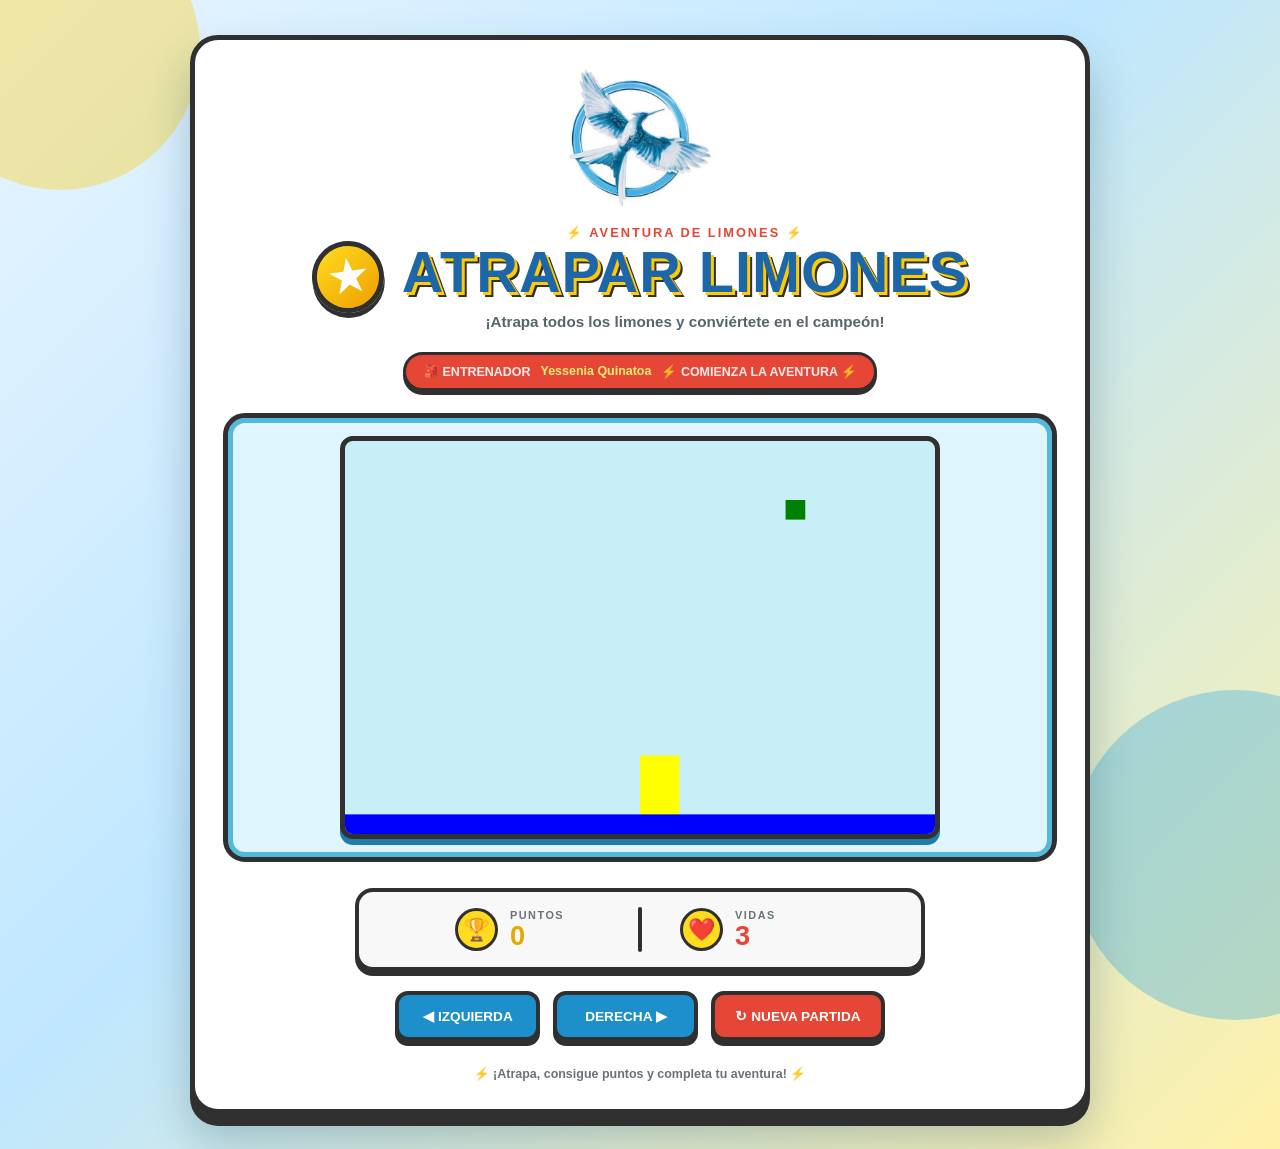
<file: index.html>
<!DOCTYPE html>
<html lang="es">
<head>
  <meta charset="UTF-8">
  <meta name="viewport" content="width=device-width, initial-scale=1.0">
  <title>Atrapar Limones - Aventura</title>
  <link rel="stylesheet" href="limones.css">
  <script src="utils.js"></script>
</head>

<body onload="dibujarIniciar()">
  <div class="fondo-circulo circulo-1"></div>
  <div class="fondo-circulo circulo-2"></div>

  <div class="contenedor">
    <div class="imagen-superior">
      <img src="sinsajo.png" alt="Ave azul">
    </div>

    <header class="encabezado">
      <div class="insignia">★</div>

      <div>
        <div class="tipo-juego">⚡ AVENTURA DE LIMONES ⚡</div>
        <h1>ATRAPAR LIMONES</h1>
        <p>¡Atrapa todos los limones y conviértete en el campeón!</p>
      </div>
    </header>

    <div class="tarjeta-entrenador">
      <span>🎒 ENTRENADOR</span>
      <strong>Yessenia Quinatoa</strong>
      <span class="aventura">⚡ COMIENZA LA AVENTURA ⚡</span>
    </div>

    <section class="zona-juego">
      <canvas id="areaJuego" width="600" height="400"></canvas>
    </section>

    <div class="panel">
      <div class="marcador">
        <div class="icono-marcador">🏆</div>
        <div>
          <span class="marcador-titulo">PUNTOS</span>
          <span id="txtPuntaje">0</span>
        </div>
      </div>

      <div class="separador"></div>

      <div class="marcador">
        <div class="icono-marcador">❤️</div>
        <div>
          <span class="marcador-titulo">VIDAS</span>
          <span id="txtVidas">3</span>
        </div>
      </div>
    </div>

    <div class="botones">
      <button type="button" onclick="moverIzquierda();" class="btn btn-mover">
        ◀ IZQUIERDA
      </button>

      <button type="button" onclick="moverDerecha();" class="btn btn-mover">
        DERECHA ▶
      </button>

      <button type="button" onclick="reiniciar();" class="btn btn-reiniciar">
        ↻ NUEVA PARTIDA
      </button>
    </div>

    <footer>
      ⚡ ¡Atrapa, consigue puntos y completa tu aventura! ⚡
    </footer>
  </div>

  <script src="limones.js"></script>
</body>
</html>
</file>
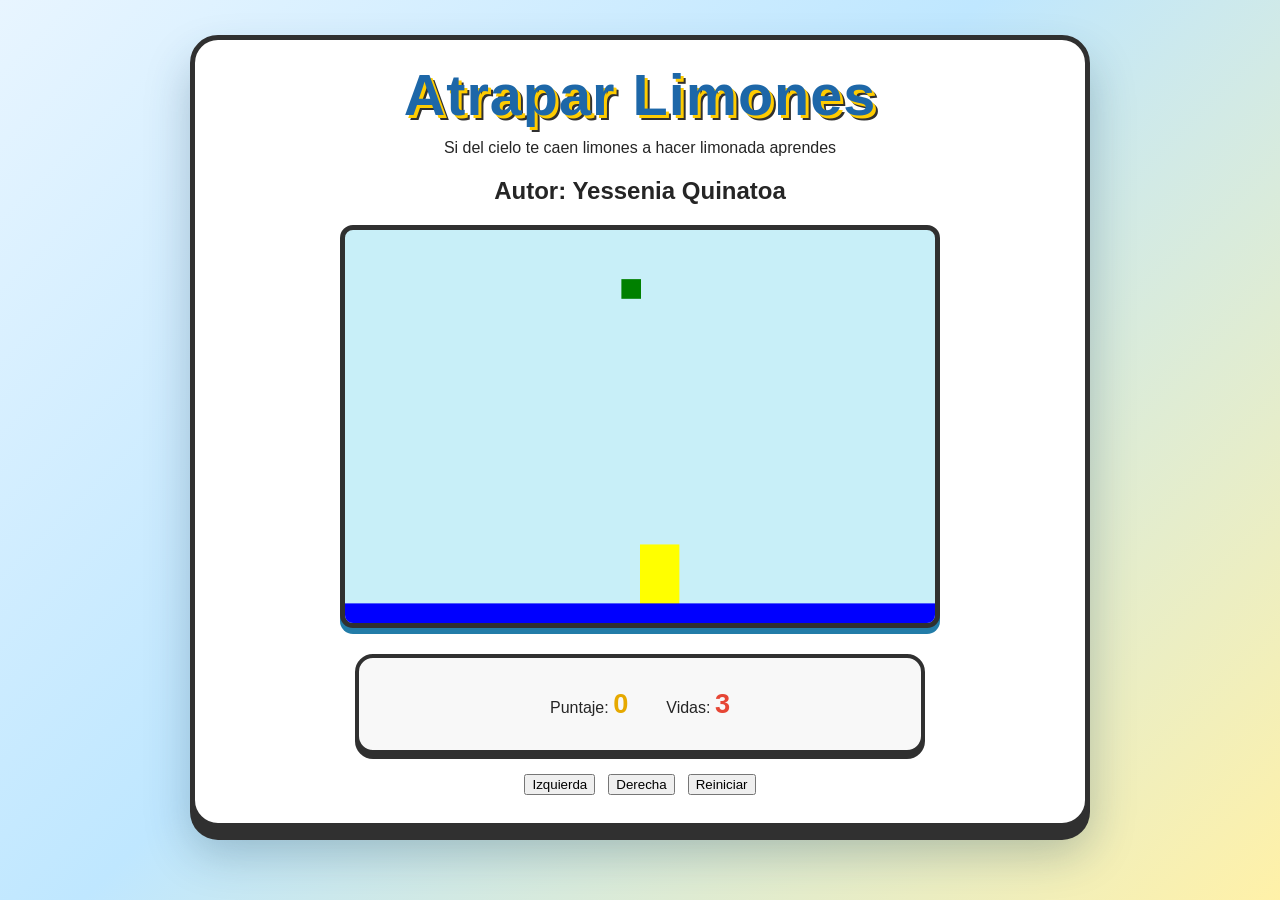
<file: limones.html>
<!DOCTYPE html>
<html>
<head>
  <title>Caza Estrellas</title>
 <link rel="stylesheet" href="limones.css">
 <script src="utils.js"></script>
 
</head>
<body onload="dibujarIniciar()">
  <div class="contenedor">
    <h1>Atrapar Limones</h1>
    <p> Si del cielo te caen limones a hacer limonada aprendes</p>
    
    <h2>Autor: Yessenia Quinatoa</h2>
    <canvas id="areaJuego" width="600" height="400"></canvas>
    
    <div class="panel">
      <p>Puntaje: <span id="txtPuntaje">0</span></p>
      <p>Vidas: <span id="txtVidas">3</span></p>

    </div>
    <div class="botones">
      <button onclick="moverIzquierda();">Izquierda</button>
      <button onclick="moverDerecha();">Derecha</button>
      <button onclick="reiniciar();">Reiniciar</button>
      
    </div>
  </div>
  <script src="limones.js"></script>

</body>
</html>
</file>
<file: limones.css>
* {
  box-sizing: border-box;
}

body {
  margin: 0;
  min-height: 100vh;
  padding: 35px 20px;
  font-family: "Trebuchet MS", "Segoe UI", Arial, sans-serif;
  text-align: center;
  color: #252525;
  overflow-x: hidden;
  background:
    linear-gradient(135deg, #e8f5ff 0%, #bfe7ff 45%, #fff1a8 100%);
}

/* Formas decorativas del fondo */
.fondo-circulo {
  position: fixed;
  border-radius: 50%;
  pointer-events: none;
  z-index: 0;
  opacity: 0.35;
}

.circulo-1 {
  width: 280px;
  height: 280px;
  top: -90px;
  left: -80px;
  background: #ffcc00;
}

.circulo-2 {
  width: 330px;
  height: 330px;
  right: -120px;
  bottom: -120px;
  background: #36a9e1;
}

.contenedor {
  position: relative;
  z-index: 1;
  width: min(900px, 100%);
  margin: 0 auto;
  padding: 28px;
  background: #ffffff;
  border: 5px solid #303030;
  border-radius: 28px;
  box-shadow:
    0 12px 0 #303030,
    0 25px 45px rgba(25, 66, 90, 0.28);
}

/* Imagen superior */
.imagen-superior {
  display: flex;
  justify-content: center;
  align-items: center;
  margin: -5px auto 12px;
}

.imagen-superior img {
  display: block;
  width: min(300px, 70%);
  height: auto;
  max-height: 150px;
  object-fit: contain;
  border-radius: 18px;
}

@media (max-width: 650px) {
  .imagen-superior img {
    width: min(240px, 75%);
    max-height: 120px;
  }
}

/* Encabezado */
.encabezado {
  display: flex;
  justify-content: center;
  align-items: center;
  gap: 18px;
}

.insignia {
  width: 72px;
  height: 72px;
  display: grid;
  place-items: center;
  color: #fff;
  font-size: 42px;
  font-weight: 900;
  background: linear-gradient(145deg, #ffdc20, #ef9e00);
  border: 5px solid #303030;
  border-radius: 50%;
  box-shadow: 0 5px 0 #303030;
  transform: rotate(-8deg);
}

.tipo-juego {
  color: #e64635;
  font-size: 0.8rem;
  font-weight: 900;
  letter-spacing: 2px;
  margin-bottom: 5px;
}

h1 {
  margin: 0;
  color: #1d67a8;
  font-size: clamp(2.2rem, 6vw, 3.6rem);
  font-weight: 900;
  line-height: 0.95;
  letter-spacing: 1px;
  text-shadow:
    3px 3px 0 #ffcc00,
    5px 5px 0 #303030;
}

.encabezado p {
  margin: 13px 0 0;
  color: #53656d;
  font-size: 0.95rem;
  font-weight: 700;
}

/* Tarjeta de entrenador */
.tarjeta-entrenador {
  display: inline-flex;
  align-items: center;
  gap: 10px;
  margin: 22px auto;
  padding: 9px 17px;
  color: #fff;
  background: #e64635;
  border: 3px solid #303030;
  border-radius: 999px;
  box-shadow: 0 4px 0 #303030;
  font-size: 0.78rem;
}

.tarjeta-entrenador span {
  font-weight: 900;
  opacity: 0.9;
}

.tarjeta-entrenador strong {
  color: #ffeb72;
}

/* Zona de juego */
.zona-juego {
  position: relative;
  padding: 18px;
  background: #dff5ff;
  border: 5px solid #303030;
  border-radius: 22px;
  box-shadow: inset 0 0 0 5px #52b8df;
}

.etiqueta-juego {
  position: absolute;
  z-index: 2;
  top: 28px;
  left: 50%;
  transform: translateX(-50%);
  display: flex;
  align-items: center;
  gap: 8px;
  padding: 8px 17px;
  color: #fff;
  background: #e64635;
  border: 3px solid #303030;
  border-radius: 999px;
  font-size: 0.75rem;
  font-weight: 900;
  white-space: nowrap;
  box-shadow: 0 4px 0 #303030;
  pointer-events: none;
}

.pokebola-mini {
  width: 16px;
  height: 16px;
  display: inline-block;
  border: 2px solid #303030;
  border-radius: 50%;
  background: linear-gradient(to bottom, #ef5350 0 45%, #303030 45% 58%, #fff 58%);
}

canvas {
  display: block;
  width: 100%;
  max-width: 600px;
  height: auto;
  margin: 0 auto;
  background: #c8eff8;
  border: 5px solid #303030;
  border-radius: 13px;
  box-shadow: 0 6px 0 #227ca8;
}

/* Marcador */
.panel {
  display: flex;
  justify-content: center;
  align-items: center;
  gap: 38px;
  width: min(570px, 100%);
  margin: 26px auto 20px;
  padding: 15px 25px;
  background: #f8f8f8;
  border: 4px solid #303030;
  border-radius: 18px;
  box-shadow: 0 5px 0 #303030;
}

.marcador {
  display: flex;
  align-items: center;
  gap: 12px;
  min-width: 145px;
  text-align: left;
}

.icono-marcador {
  width: 43px;
  height: 43px;
  display: grid;
  place-items: center;
  background: #ffdc20;
  border: 3px solid #303030;
  border-radius: 50%;
  font-size: 22px;
}

.marcador div:last-child {
  display: flex;
  flex-direction: column;
}

.marcador-titulo {
  color: #65747a;
  font-size: 0.68rem;
  font-weight: 900;
  letter-spacing: 1.5px;
}

#txtPuntaje,
#txtVidas {
  font-size: 1.7rem;
  font-weight: 900;
  line-height: 1.1;
}

#txtPuntaje {
  color: #e6a900;
}

#txtVidas {
  color: #e64635;
}

.separador {
  width: 4px;
  height: 45px;
  background: #303030;
  border-radius: 4px;
}

/* Botones */
.botones {
  display: flex;
  justify-content: center;
  flex-wrap: wrap;
  gap: 13px;
}

.btn {
  min-width: 145px;
  padding: 13px 20px;
  border: 4px solid #303030;
  border-radius: 13px;
  color: #fff;
  font-family: inherit;
  font-size: 0.85rem;
  font-weight: 900;
  cursor: pointer;
  box-shadow: 0 5px 0 #303030;
  transition: transform 0.12s ease, box-shadow 0.12s ease;
}

.btn:hover {
  transform: translateY(-3px);
  box-shadow: 0 8px 0 #303030;
}

.btn:active {
  transform: translateY(3px);
  box-shadow: 0 2px 0 #303030;
}

.btn-mover {
  background: #1d8fcb;
}

.btn-reiniciar {
  background: #e64635;
}

footer {
  margin-top: 25px;
  color: #65747a;
  font-size: 0.78rem;
  font-weight: 800;
}

/* Celulares */
@media (max-width: 650px) {
  body {
    padding: 15px 9px;
  }

  .contenedor {
    padding: 21px 13px;
    border-width: 4px;
    border-radius: 21px;
    box-shadow: 0 8px 0 #303030;
  }

  .encabezado {
    flex-direction: column;
    gap: 12px;
  }

  .insignia {
    width: 58px;
    height: 58px;
    font-size: 32px;
  }

  h1 {
    font-size: 2.25rem;
  }

  .panel {
    gap: 15px;
    padding: 13px 8px;
  }

  .marcador {
    min-width: auto;
  }

  .separador {
    height: 38px;
  }

  .etiqueta-juego {
    font-size: 0.65rem;
    padding: 6px 10px;
  }

  .btn {
    flex: 1 1 130px;
  }
}
</file>
